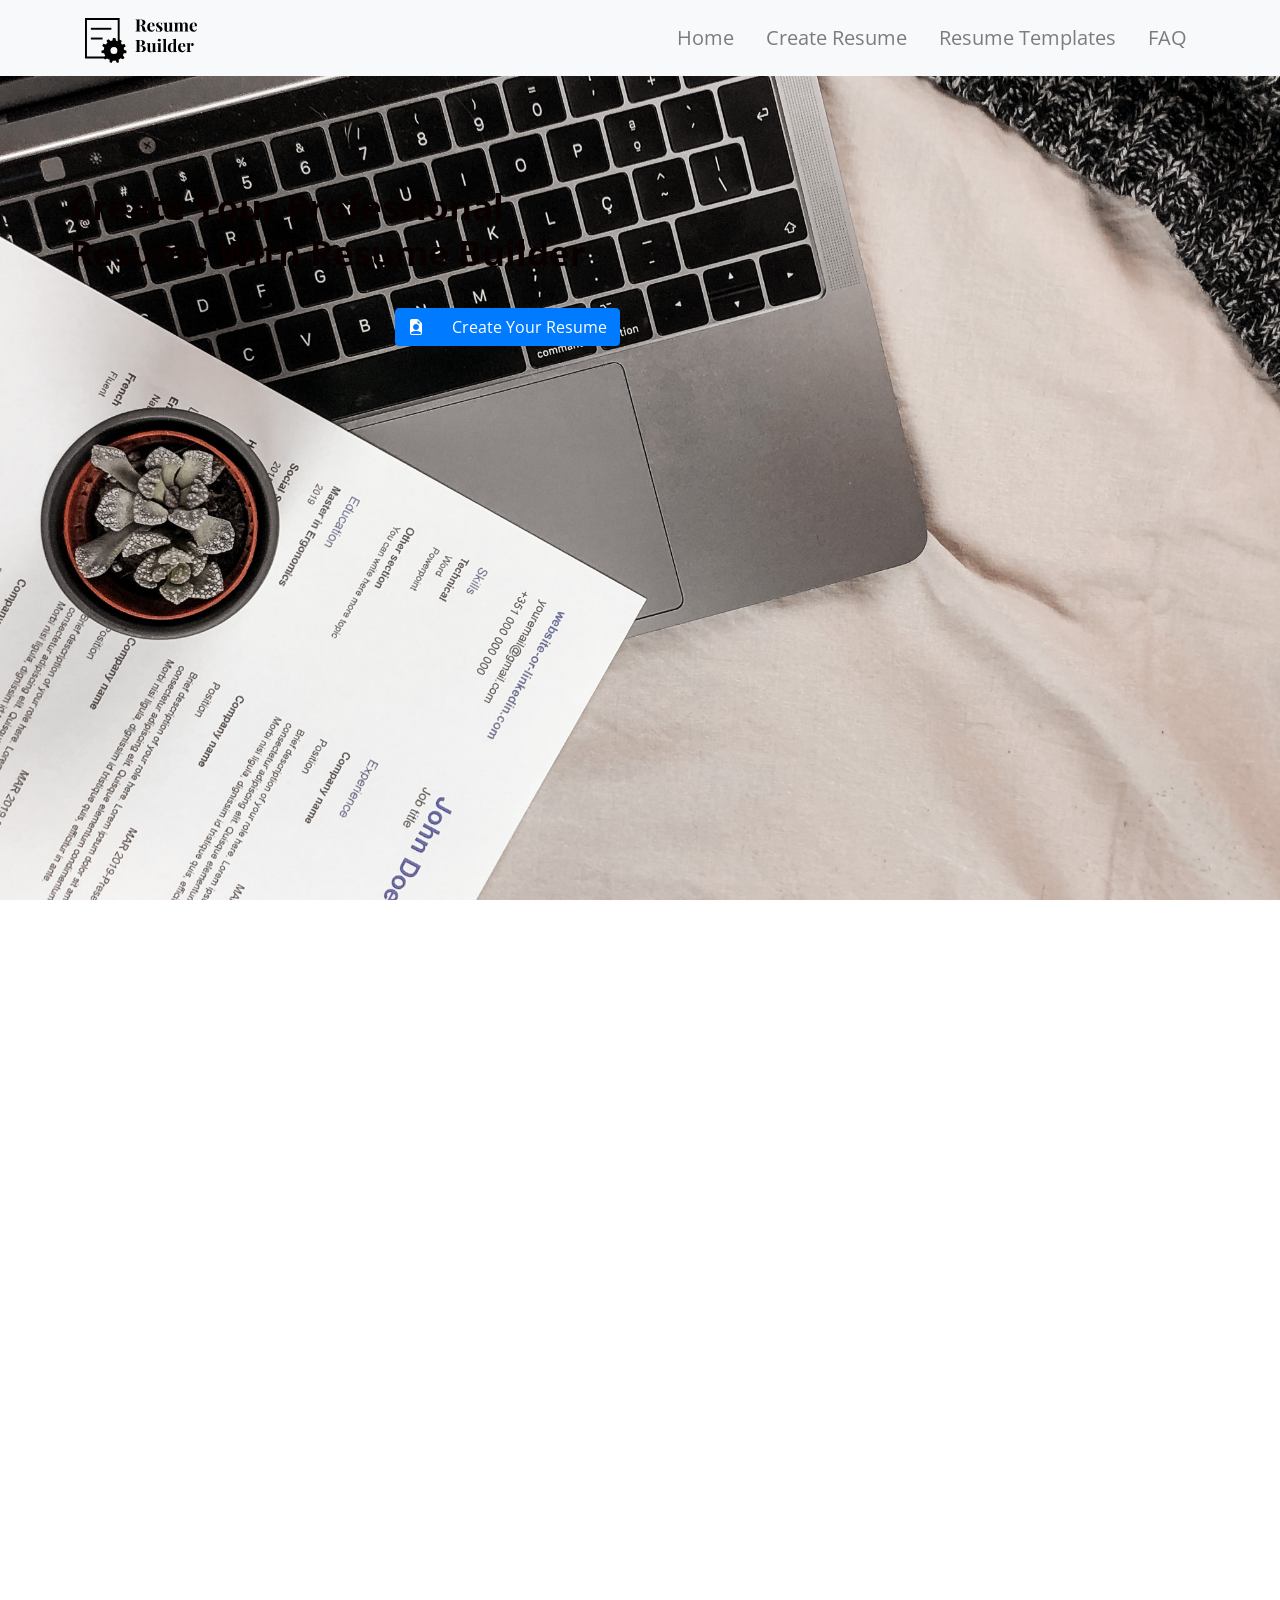
<file: index.html>
<!DOCTYPE html>
<html lang="en">

<head>
	<meta charset="UTF-8">
	<meta http-equiv="X-UA-Compatible" content="IE=edge">
	<meta name="viewport" content="width=device-width, initial-scale=1.0">
	<link rel="stylesheet" href="https://maxcdn.bootstrapcdn.com/bootstrap/4.0.0/css/bootstrap.min.css"
		integrity="sha384-Gn5384xqQ1aoWXA+058RXPxPg6fy4IWvTNh0E263XmFcJlSAwiGgFAW/dAiS6JXm"
		crossorigin="anonymous">
	<script src="https://code.jquery.com/jquery-3.2.1.slim.min.js"
		integrity="sha384-KJ3o2DKtIkvYIK3UENzmM7KCkRr/rE9/Qpg6aAZGJwFDMVNA/GpGFF93hXpG5KkN"
		crossorigin="anonymous"></script>
	<script src="https://cdnjs.cloudflare.com/ajax/libs/popper.js/1.12.9/umd/popper.min.js"
		integrity="sha384-ApNbgh9B4Y1QKtv3Rn7W3mgPxhU9K/ScQsAP7hUibX39j7fakFPskvXusvfa0b4Q"
		crossorigin="anonymous"></script>
	<link rel="stylesheet" href="https://pro.fontawesome.com/releases/v5.10.0/css/all.css"
		integrity="sha384-AYmEC3Y5cVb3ZcuHtOA93w35dYTsvhLPVnYs9eStHfGJvOvKxVfELGroGkvsg+p"
		crossorigin="anonymous" />
	<script src="https://maxcdn.bootstrapcdn.com/bootstrap/4.0.0/js/bootstrap.min.js"
		integrity="sha384-JZR6Spejh4U02d8jOt6vLEHfe/JQGiRRSQQxSfFWpi1MquVdAyjUar5+76PVCmYl"
		crossorigin="anonymous"></script>
	<link rel="stylesheet" href="https://cdn.jsdelivr.net/npm/bootstrap-icons@1.5.0/font/bootstrap-icons.css">
	<link rel="stylesheet" href="css/index.css">
	<link rel="icon" href="images/RB_Logo.png" type="image/x-icon">
	<link rel="preconnect" href="https://fonts.googleapis.com">
	<link rel="preconnect" href="https://fonts.gstatic.com" crossorigin>
	<link href="https://fonts.googleapis.com/css2?family=Open+Sans&display=swap" rel="stylesheet">
	<title>Resume_Builder</title>
</head>

<body>

	<nav class="navbar navbar-expand-lg navbar-light bg-light fixed-top" style="color:#000000;">
		<div class="container" style="font-size:20px;">
			<a class="navbar-brand" href="index.html" style="font-size:32px;">
				<img src="images/RB.svg" alt="Resume Builder Logo" height="45px">
			</a>

			<button class="navbar-toggler" type="button" data-toggle="collapse" data-target="#navbarNav"
				aria-controls="navbarNav" aria-expanded="false" aria-label="Toggle navigation">
				<span class="navbar-toggler-icon"></span>
			</button>

			<div class="collapse navbar-collapse justify-content-end" id="navbarNav">
				<ul class="navbar-nav">
					<li class="nav-item">
						<a class="nav-link" href="#pageHeader">Home</a>
					</li>

					<li class="nav-item">
						<a class="nav-link" href="Form.html">Create Resume</a>
					</li>

					<li class="nav-item">
						<a class="nav-link" href="#templates">Resume Templates</a>
					</li>

					<li class="nav-item">
						<a class="nav-link" href="faq.html">FAQ</a>
					</li>
				</ul>
			</div>
		</div>
	</nav>

	<header class="page-header gradient" id="pageHeader">
		<div class="container">
			<div class="row">
				<div>
					<p style="color: #0a0000; font-weight: bold;">
						Create Your Professional Resume With Resume Builder
					</p>

					<button type="button" class="btn btn-primary">
						<a href="Form.html" style="text-decoration:none; color:white;">
							<i class="bi bi-file-earmark-person-fill mr-4"></i>
							Create Your Resume
						</a>
					</button>
				</div>
			</div>
		</div>
	</header>

	<div class="container-fluid templates" id="templates">

		<h1>Make a resume that stands out</h1>

		<p>
			Increase your chances of getting a job by creating your resume with our well designed resume
			templates.
		</p>

		<div class="row" style="width:90%; margin:auto;">

			<div class="col-md-4 mb-4">
				<img src="images/T1.PNG"
					class="img-fluid preview-card-img"
					alt="Stanford resume template preview with a two-column layout, sidebar contact and skills section, and structured experience timeline"
					loading="lazy">
			</div>

			<div class="col-md-4 mb-4">
				<img src="images/T2.PNG"
					class="img-fluid preview-card-img"
					alt="Harvard resume template preview with a classic single-column layout, prominent header, and horizontal section dividers"
					loading="lazy">
			</div>

			<div class="col-md-4 mb-4">
				<img src="images/T3.PNG"
					class="img-fluid preview-card-img"
					alt="Edinburgh resume template preview with a modern dark header banner, side-by-side details, and clean experience blocks"
					loading="lazy">
			</div>

		</div>
	</div>

	<div class="container-fluid features">

		<h1>Features</h1>

		<div class="row">

			<div class="card mb-3" style="max-width: 100%; justify-content:center;">

				<div class="row g-0">

					<div class="col-md-4">
						<img src="images/R1.png"
							class="img-fluid rounded-start mt-4 ml-4"
							style="height:73%; width:50%;"
							alt="Quick and easy resume builder feature"
							loading="lazy">
					</div>

					<div class="col-md-8">

						<div class="card-body">

							<h2 class="card-title">
								Quick and easy resume builder
							</h2>

							<p class="card-text" style="padding-top:2.5rem;">
								With our online CV maker, it is simple for anyone to quickly create a
								professional CV. Enter your personal details and begin filling out your CV
								content. Finally, choose one of our available CV layouts, and download your CV.
							</p>

						</div>

					</div>

				</div>

			</div>

		</div>

		<div class="row">

			<div class="card mb-3" style="max-width: 100%;">

				<div class="row g-0">

					<div class="col-md-4" style="justify-content:center;">

						<img src="images/R2.png"
							class="img-fluid mt-3 ml-4"
							style="height:90%; width:60%;"
							alt="Professional resume presentation feature"
							loading="lazy">

					</div>

					<div class="col-md-8">

						<div class="card-body">

							<h2 class="card-title">
								More likely to land a job
							</h2>

							<p class="card-text" style="padding-top:2.5rem;">
								With a representative and professional CV, you will stand out amongst all other
								applicants. You are also up to 65% more likely to be invited to an interview.
							</p>

						</div>

					</div>

				</div>

			</div>

		</div>

		<div class="row">

			<div class="card mb-3" style="max-width: 100%;">

				<div class="row g-0">

					<div class="col-md-4">

						<img src="images/R3.png"
							class="img-fluid rounded-start mx-auto mt-2"
							style="width:240px;height:210px;"
							alt="Resume application organization feature"
							loading="lazy">

					</div>

					<div class="col-md-8">

						<div class="card-body">

							<h2 class="card-title">
								Organize your applications
							</h2>

							<p class="card-text">
								Often, it is important to be able to tailor your CV based on the job you wish to
								apply for. With CV maker, you can create and manage several different CVs in an
								organised way through your own personal account hub.
							</p>

						</div>

					</div>

				</div>

			</div>

		</div>

	</div>

	<div class="container-fluid page">

		<div class="row">

			<h2 class="page-title">
				Boost your chances of getting that job you've been dreaming of
			</h2>

			<p class="page-title-para">
				With CV maker, you can quickly and easily create a distinctive and professional CV within 15
				minutes.
			</p>

		</div>

		<div class="row">

			<div class="button-container"
				style="margin:0rem 0rem 2.5rem 7rem; height:100%;">

				<button type="button" class="btn btn-outline-dark">

					<a href="Form.html" style="text-decoration:none;">
						Create Your Resume
					</a>

				</button>

			</div>

		</div>

	</div>

	<div class="container Form">

		<h1>Contact Us</h1>

		<div class="row">

			<form id="contactForm" class="row g-3">

				<div class="col-md-6">

					<label for="inputName" class="form-label">
						Name
					</label>

					<input type="text"
						class="form-control"
						id="inputName"
						placeholder="Your Name"
						required>

				</div>

				<div class="col-md-6">

					<label for="inputEmail" class="form-label">
						Email
					</label>

					<input type="email"
						class="form-control"
						id="inputEmail"
						placeholder="example@gmail.com"
						required>

				</div>

				<div class="col-12">

					<label for="inputFeedback" class="form-label">
						Feedback
					</label>

					<textarea class="form-control"
						rows="5"
						id="inputFeedback"
						placeholder="Your Feedback"
						required></textarea>

				</div>

				<div class="col-12">

					<button type="submit" class="btn btn-primary">
						Submit
					</button>

				</div>

			</form>

		</div>

	</div>

	<footer class="page-footer font-small black">

		<div class="footer-copyright text-center py-3">
			© Resume Builder
		</div>

	</footer>

</body>

<script>
	$(function () {
		$("[rel='tooltip']").tooltip();

		$('#contactForm').on('submit', function (e) {
			e.preventDefault();
			let name = $('#inputName').val().trim();
			let email = $('#inputEmail').val().trim();
			let feedback = $('#inputFeedback').val().trim();

			if (!name || !email || !feedback) {
				alert('Please fill out all fields before submitting.');
				return;
			}

			$('#contactStatus').remove();
			$(this).before(`
				<div id="contactStatus" class="alert alert-success alert-dismissible fade show mt-3" role="alert">
					<strong>Thank you, ${name}!</strong> Your feedback has been received (Client-side demo submission).
					<button type="button" class="close" data-dismiss="alert" aria-label="Close">
						<span aria-hidden="true">&times;</span>
					</button>
				</div>
			`);
			this.reset();
		});
	});
</script>

</html>
</file>
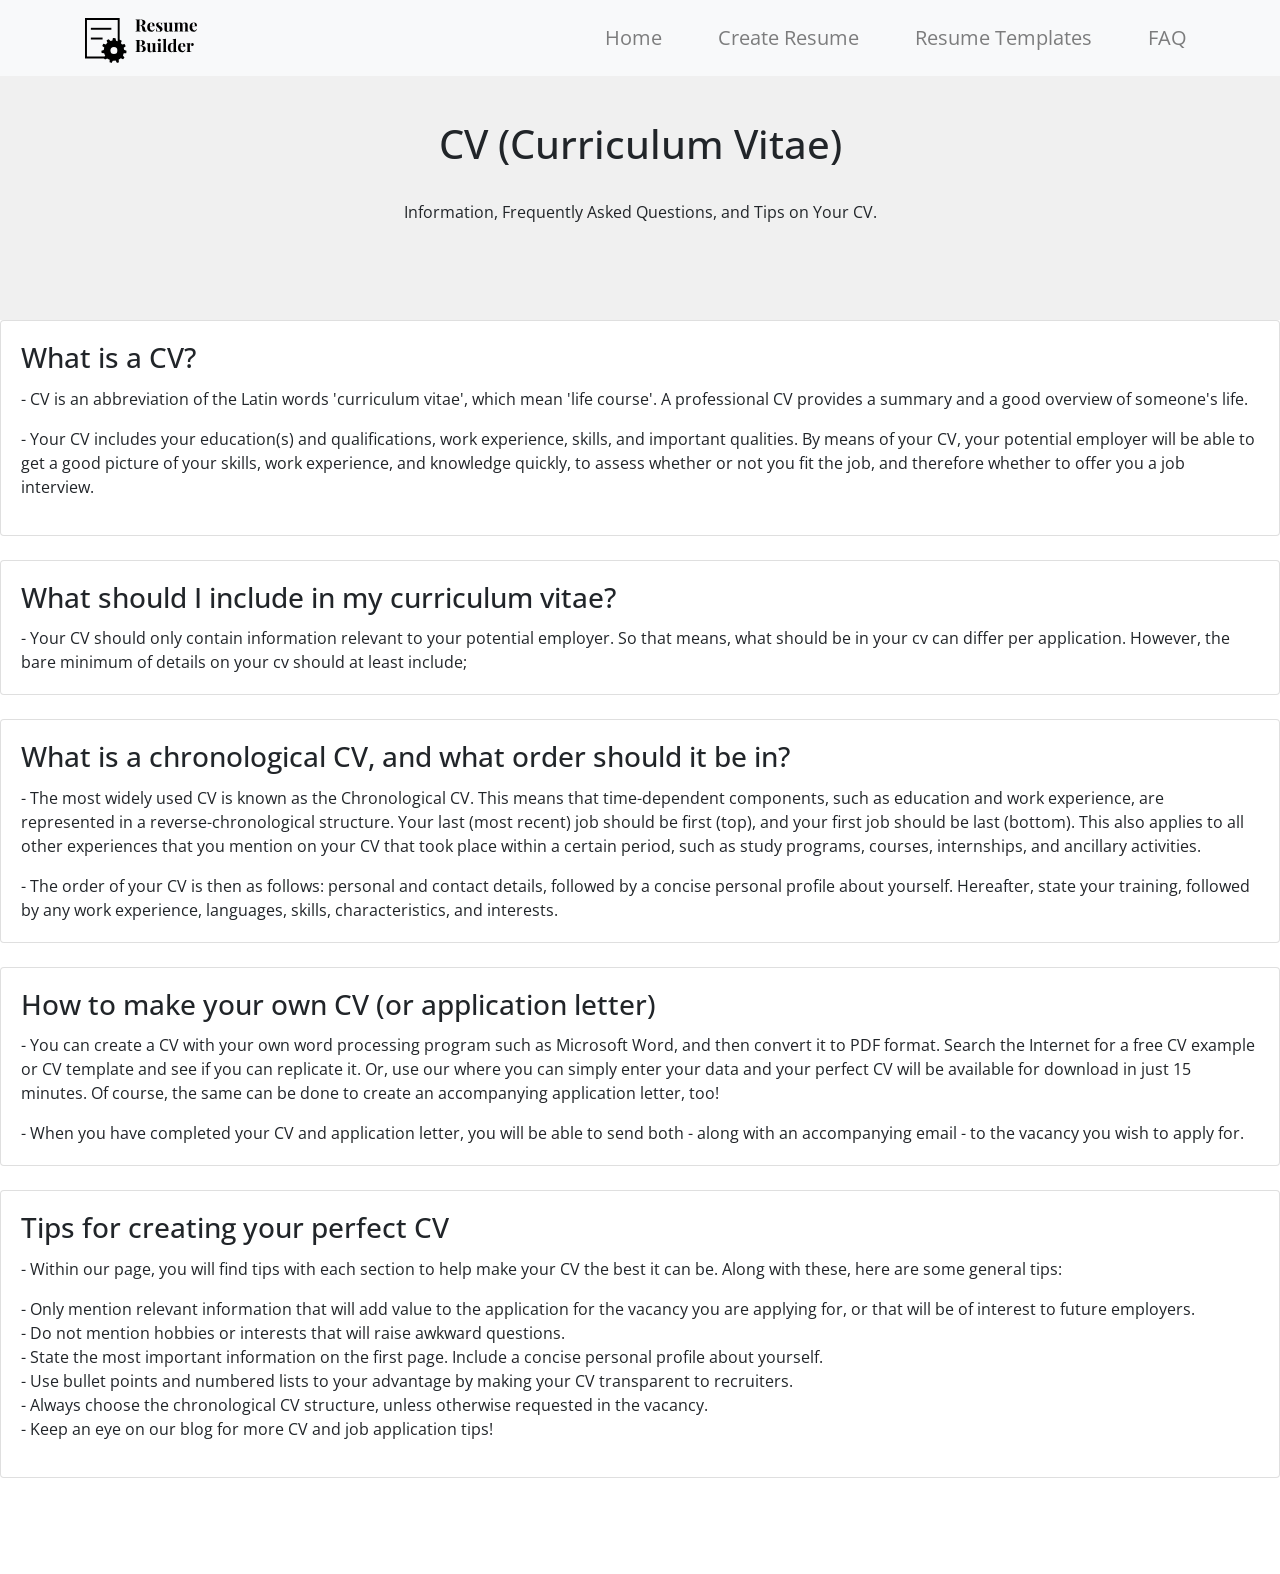
<file: faq.html>
<!DOCTYPE html>
<html lang="en">
<head>
	<meta charset="UTF-8">
	<meta http-equiv="X-UA-Compatible" content="IE=edge">
	<meta name="viewport" content="width=device-width, initial-scale=1.0">
	<link rel="stylesheet" href="https://maxcdn.bootstrapcdn.com/bootstrap/4.0.0/css/bootstrap.min.css"
		integrity="sha384-Gn5384xqQ1aoWXA+058RXPxPg6fy4IWvTNh0E263XmFcJlSAwiGgFAW/dAiS6JXm" crossorigin="anonymous">
	<script src="https://code.jquery.com/jquery-3.2.1.slim.min.js"
		integrity="sha384-KJ3o2DKtIkvYIK3UENzmM7KCkRr/rE9/Qpg6aAZGJwFDMVNA/GpGFF93hXpG5KkN"
		crossorigin="anonymous"></script>
	<script src="https://cdnjs.cloudflare.com/ajax/libs/popper.js/1.12.9/umd/popper.min.js"
		integrity="sha384-ApNbgh9B+Y1QKtv3Rn7W3mgPxhU9K/ScQsAP7hUibX39j7fakFPskvXusvfa0b4Q"
		crossorigin="anonymous"></script>
	<script src="https://maxcdn.bootstrapcdn.com/bootstrap/4.0.0/js/bootstrap.min.js"
		integrity="sha384-JZR6Spejh4U02d8jOt6vLEHfe/JQGiRRSQQxSfFWpi1MquVdAyjUar5+76PVCmYl"
		crossorigin="anonymous"></script>

	<link rel="stylesheet" href="css/faq.css">
	<link rel="icon" href="images/RB_Logo.png" type="image/x-icon">
	<link rel="preconnect" href="https://fonts.googleapis.com">
	<link rel="preconnect" href="https://fonts.gstatic.com" crossorigin>
	<link href="https://fonts.googleapis.com/css2?family=Open+Sans&display=swap" rel="stylesheet">
	<title>FAQs</title>
</head>

<body>

	<!--NavBar-Starts-->
	<nav class="navbar navbar-expand-lg navbar-light bg-light fixed-top" style="color:#000000;">
		<div class="container" style="font-size:20px;">
			<a class="navbar-brand" href="index.html" style="font-size:32px;"><img src="images/RB.svg" alt=""
					height="45px"></a>
			<button class="navbar-toggler" type="button" data-toggle="collapse" data-target="#navbarNav"
				aria-controls="navbarNav" aria-expanded="false" aria-label="Toggle navigation">
				<span class="navbar-toggler-icon"></span>
			</button>
			<div class="collapse navbar-collapse justify-content-end" id="navbarNav">
				<ul class="navbar-nav">
					<li class="nav-item">
						<a class="nav-link" href="index.html">Home</a>
					</li>
					<li class="nav-item">
						<a class="nav-link" href="Form.html">Create Resume</a>
					</li>
					<li class="nav-item">
						<a class="nav-link" href="index.html#templates">Resume Templates</a>
					</li>
					<li class="nav-item">
						<a class="nav-link" href="faq.html">FAQ</a>
					</li>
				</ul>
			</div>
		</div>
	</nav>
	<!--NavBar-Ends-->

	<div class="container-fluid">
		<div class="row">
			<div class=" col-md-12 header">
				<h1>CV (Curriculum Vitae)</h1><br>
				<p>Information, Frequently Asked Questions, and Tips on Your CV.</p>
			</div>
		</div>
	</div>
	<div class="card faq-card mb-4">
		<div class="card-body">
			<h3 class="card-title">What is a CV?</h3>
			<p class="card-text">- CV is an abbreviation of the Latin words 'curriculum vitae', which mean 'life
				course'. A professional CV provides a summary and a good overview of someone's life.<br>
			</p>
			<p>- Your CV includes your education(s) and qualifications, work experience, skills, and important
				qualities. By means of your CV, your potential employer will be able to get a good picture of your
				skills, work experience, and knowledge quickly, to assess whether or not you fit the job, and therefore
				whether to offer you a job interview.
			</p>
		</div>
	</div>
	<div class="card faq-card mb-4">
		<div class="card-body">
			<h3 class="card-title">What should I include in my curriculum vitae?</h3>
			<p class="card-text">- Your CV should only contain information relevant to your potential employer. So that
				means, what should be in your cv can differ per application. However, the bare minimum of details on
				your cv should at least include;
			</p>
		</div>
	</div>
	<div class="card faq-card mb-4">
		<div class="card-body">
			<h3 class="card-title">What is a chronological CV, and what order should it be in?</h3>
			<p class="card-text">- The most widely used CV is known as the Chronological CV. This means that
				time-dependent components, such as education and work experience, are represented in a
				reverse-chronological structure. Your last (most recent) job should be first (top), and your first job
				should be last (bottom). This also applies to all other experiences that you mention on your CV that
				took place within a certain period, such as study programs, courses, internships, and ancillary
				activities.</p>
			<p></p>
			<p class="card-text">- The order of your CV is then as follows: personal and contact details, followed by a
				concise personal profile about yourself. Hereafter, state your training, followed by any work
				experience, languages, skills, characteristics, and interests.
			</p>
		</div>
	</div>
	<div class="card faq-card mb-4">
		<div class="card-body">
			<h3 class="card-title">How to make your own CV (or application letter)</h3>
			<p class="card-text">- You can create a CV with your own word processing program such as Microsoft Word, and
				then convert it to PDF format. Search the Internet for a free CV example or CV template and see if you
				can replicate it. Or, use our where you can simply enter your data and your perfect CV will be available
				for download in just 15 minutes. Of course, the same can be done to create an accompanying application
				letter, too!
			</p>
			<p></p>
			<p class="card-text">- When you have completed your CV and application letter, you will be able to send both
				- along with an accompanying email - to the vacancy you wish to apply for.
			</p>
		</div>
	</div>
	<div class="card faq-card mb-4">
		<div class="card-body">
			<h3 class="card-title">Tips for creating your perfect CV</h3>
			<p class="card-text">- Within our page, you will find tips with each section to help make your CV the best
				it can be. Along with these, here are some general tips:</p>
			<p></p>
			<p>
				- Only mention relevant information that will add value to the application for the vacancy you are
				applying for, or that will be of interest to future employers. <br>
				- Do not mention hobbies or interests that will raise awkward questions. <br>
				- State the most important information on the first page. Include a concise personal profile about
				yourself.<br>
				- Use bullet points and numbered lists to your advantage by making your CV transparent to
				recruiters.<br>
				- Always choose the chronological CV structure, unless otherwise requested in the vacancy.<br>
				- Keep an eye on our blog for more CV and job application tips!<br>
			</p>
		</div>
	</div>

	<br><br><br>
</body>

</html>
</file>
<file: css/index.css>
html,
body {
  height: 100%;
  font-size: 1rem;
  font-family: "Open Sans", sans-serif;
  overflow-x: hidden;
}

nav li a:hover,
nav li a:focus-visible {
  background-color: rgb(240, 240, 240);
  border-radius: 30px;
}

.gradient {
  background-image: url("../images/img1.jpg");
  background-position: center;
  background-repeat: no-repeat;
  background-size: cover;
  height: 100%;
  width: 100%;
  clip-path: polygon(0 0, 100% 0, 100% 100%, 70% 95%, 0 100%);
}

.page-header {
  margin-top: 3.5rem;
  font-size: 40px;
  color: #000000;
  padding: 4rem 0;
}

.page-header p {
  margin-left: auto;
  max-width: 550px;
  padding: 4rem 1rem 1rem 0rem;
  font-size: 2.2rem;
  line-height: 1.3;
}

.page-header button {
  margin-left: auto;
  display: block;
}

li {
  padding-left: 1rem;
}

.dev a {
  text-decoration: none;
  color: black;
}

.page.dev {
  background: rgb(240, 240, 240);
  clip-path: polygon(0 0, 100% 0, 100% 100%, 80% 95%, 0 100%);
}

.dev .card {
  width: 100%;
  max-width: 350px;
  height: auto;
  min-height: 450px;
  box-shadow: 2px 2px 14px 3px #726c6c;
  background-color: rgb(240, 240, 240);
}

.templates {
  margin-bottom: 5rem;
  background-size: cover;
  height: auto;
  width: 100%;
  padding-bottom: 5rem;
  background: rgb(240, 240, 240);
  clip-path: polygon(0 0, 100% 0, 100% 95%, 0 100%);
}

.templates h1 {
  padding-top: 3.5rem;
  text-align: center;
}

.templates p {
  padding: 1.5rem;
  text-align: center;
  font-size: 18px;
}

.preview-card-img {
  width: 100%;
  max-height: 580px;
  object-fit: cover;
  object-position: top;
  border-radius: 8px;
  box-shadow: 0 4px 12px rgba(0, 0, 0, 0.15);
  transition: transform 0.3s ease;
}

.preview-card-img:hover {
  transform: translateY(-5px);
}

.features h1 {
  margin: 0rem 0rem 2rem 0rem;
  text-align: center;
}

.page {
  margin-top: 2.5rem;
  background: rgb(240, 240, 240);
  clip-path: polygon(0 0, 100% 0, 100% 85%, 0 100%);
  padding-bottom: 4rem;
}

.page-title {
  margin: 2rem 0rem 1rem 2rem;
}

.page-title-para {
  margin: 0.5rem 0rem 2rem 2rem;
}

.button-container {
  margin-left: 2rem;
}

.Form {
  margin-top: 3rem;
  margin-bottom: 4rem;
}

.Form h1 {
  margin: 2rem 0;
  text-align: center;
}

.Form div {
  margin-bottom: 1rem;
}

.Form button {
  margin-top: 1rem;
}

footer {
  background-color: #000000;
  color: #ffffff;
}

/* Responsive Media Queries */
@media (max-width: 992px) {
  .page-header p {
    margin-left: 0;
    font-size: 1.8rem;
    padding-top: 2rem;
  }
  .page-header button {
    margin-left: 0;
  }
}

@media (max-width: 768px) {
  .gradient {
    clip-path: none;
  }
  .templates, .page {
    clip-path: none;
  }
  .page-header p {
    font-size: 1.5rem;
    text-align: center;
    padding: 1rem 0;
  }
  .page-header button {
    margin: 0 auto;
    display: block;
  }
  .page-title, .page-title-para, .button-container {
    margin-left: 0;
    text-align: center;
  }
}

/* Keyboard Focus Accessibility */
a:focus-visible,
button:focus-visible,
.btn:focus-visible,
.nav-link:focus-visible,
.navbar-brand:focus-visible,
.navbar-toggler:focus-visible,
.form-control:focus-visible {
  outline: 3px solid #0d6efd !important;
  outline-offset: 2px !important;
  box-shadow: 0 0 0 2px #ffffff !important;
}

.btn:focus-visible,
.navbar-toggler:focus-visible {
  border-radius: 4px;
}

.navbar-brand:focus-visible {
  border-radius: 6px;
}

:focus:not(:focus-visible) {
  outline: none !important;
  box-shadow: none !important;
}
</file>
<file: css/faq.css>
html,
body {
  height: 100%;
  font-family: "Open Sans", sans-serif;
  font-style: bold;
}
.header {
  padding: 5rem;
  text-align: center;
  background-color: rgb(240, 240, 240);
}
nav li a:hover {
  background-color: rgb(240, 240, 240);
  border-radius: 30px;
}
li {
  padding-left: 2.5rem;
}
.header h1 {
  margin-top: 2.5rem;
}
#Card {
  margin: 2.5rem 5rem 2.5rem 5rem;
  border: 1px;
  box-shadow: 5px 10px 18px #888888;
  height: auto;
}
#Card h3 {
  padding: 2.5rem;
}
#Card p {
  font-size: 16px;
  padding-left: 2.5rem;
}
</file>
